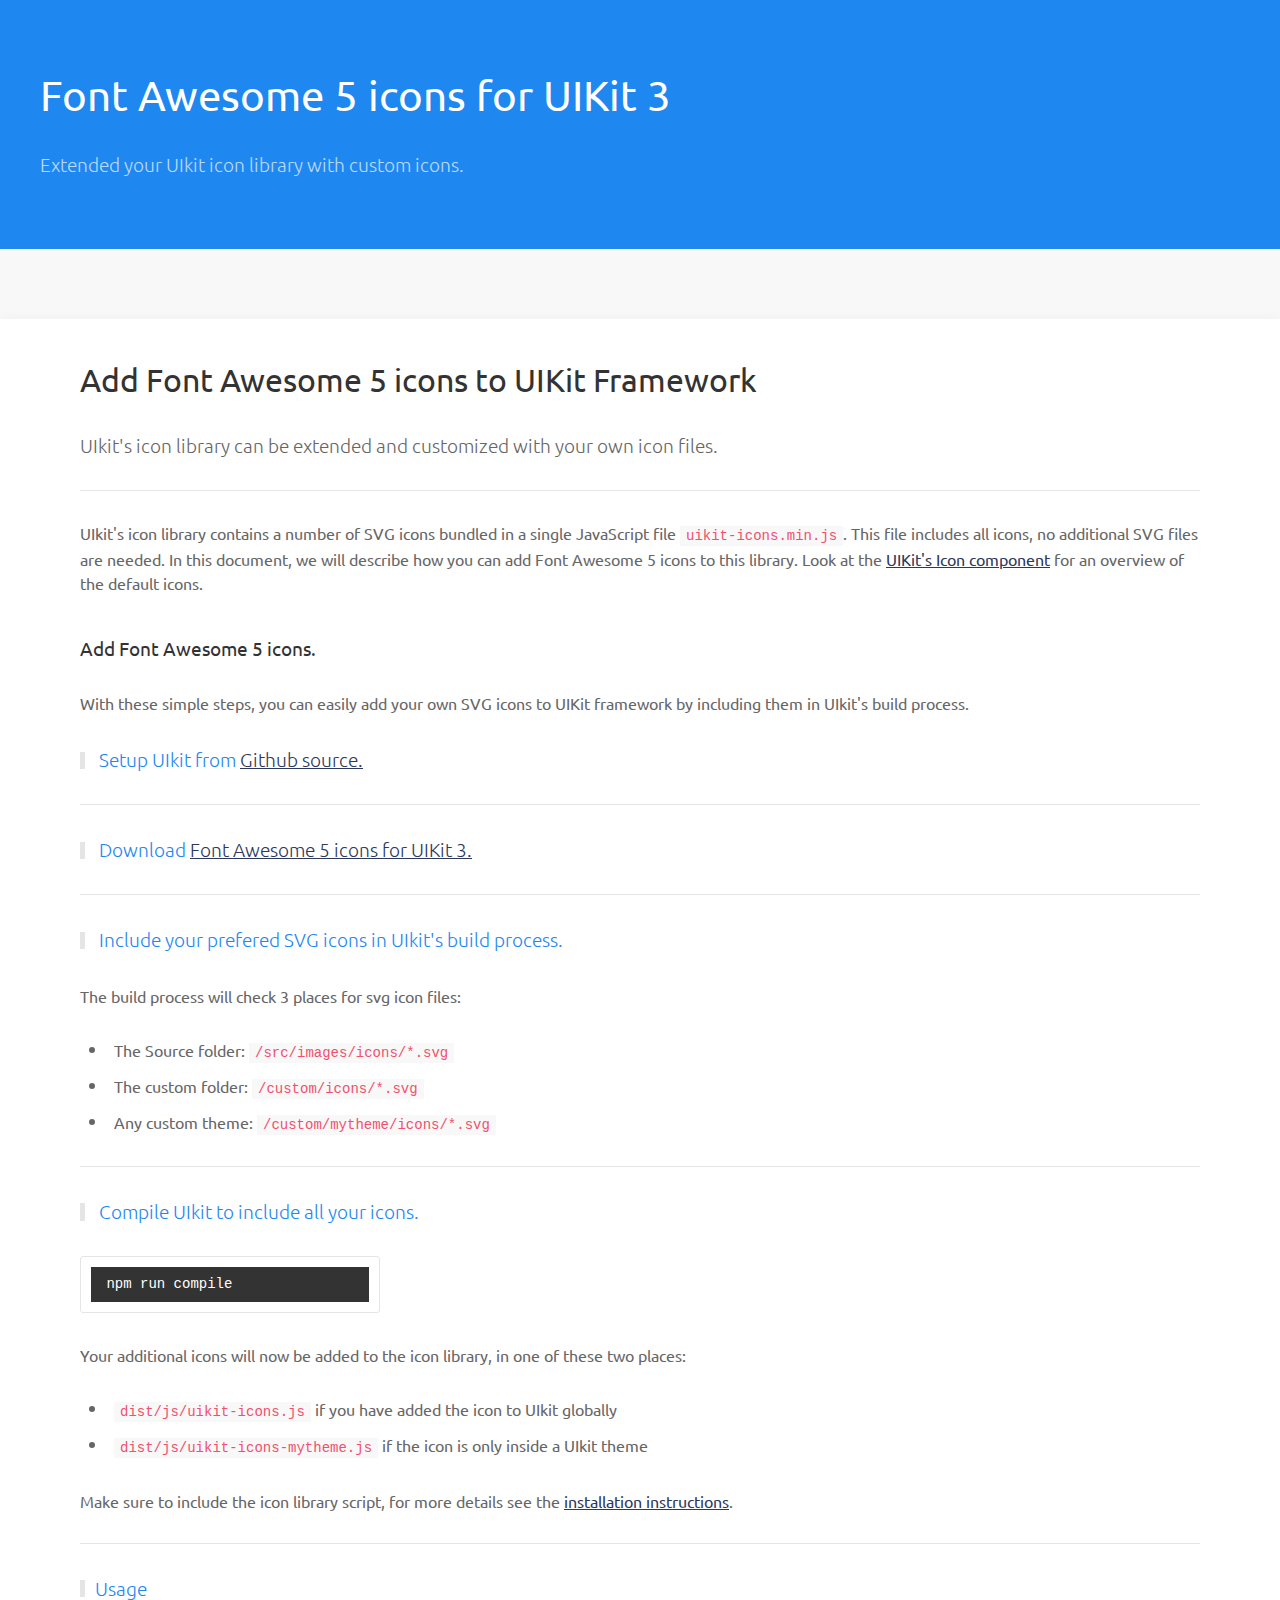
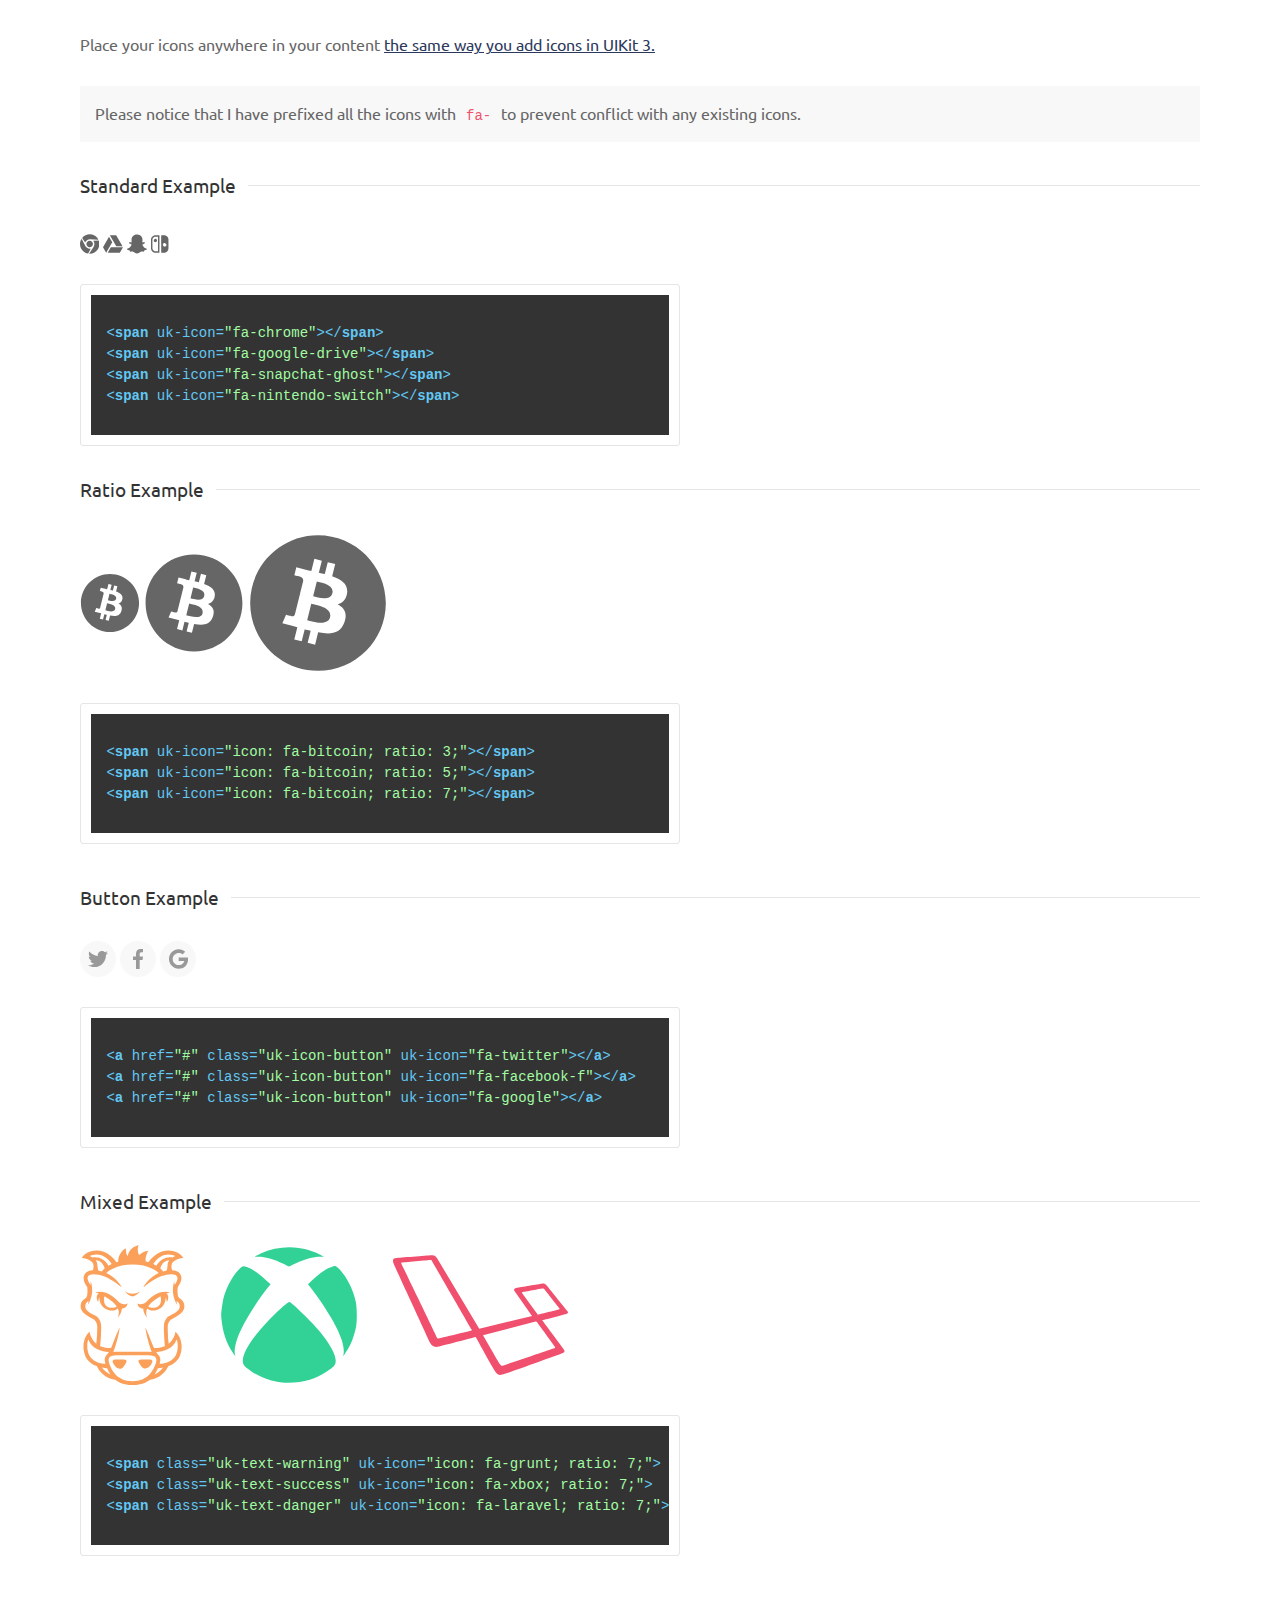
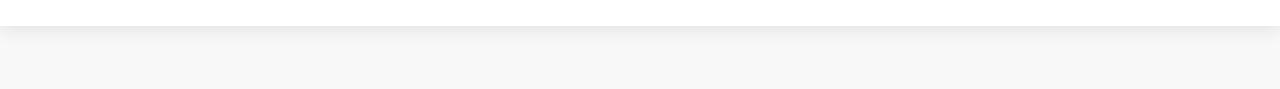
<file: fa-icons-for-uikit3/index.html>
<!DOCTYPE html>
<html lang="en">
<head>
    <meta charset="utf-8">
    <meta http-equiv="X-UA-Compatible" content="IE=edge">
    <meta name="viewport" content="width=device-width, initial-scale=1">
    <meta name="description" content="Font Awesome 5 icons for UIKit 3">
    <meta name="keywords" content="UIKit3, Font awesome 5">
    <meta name="author" content="Taimur Aziz">
    
    <title>Font Awesome 5 icons for UIKit 3</title>
    
    
    <!-- Template CSS -->
    <link rel="stylesheet" href="css/uikit.min.css" />
    
    <!-- Template JavaScripts -->
    <script src="js/uikit-core.min.js"></script>
    <script src="js/uikit-icons.min.js"></script>
    
    <link rel="stylesheet" href="css/agate.css">
    <script src="js/highlight.pack.js"></script>
    <script>hljs.initHighlightingOnLoad();</script>
</head>
<body>
    <div class="uk-section uk-section-primary">
        <div class="uk-container uk-container-expand">
            <h1>Font Awesome 5 icons for UIKit 3</h1>
            <p class="uk-text-large">Extended your UIkit icon library with custom icons.</p>
        </div>        
    </div>
    <div class="uk-section uk-section-muted">
        <div class="uk-container uk-container uk-background-default uk-box-shadow-medium">
            <div class="uk-padding">
                
<div>
<h2>Add Font Awesome 5 icons to UIKit Framework</h2>
<p class="uk-text-large">UIkit's icon library can be extended and customized with your own icon files.</p>
<hr class="uk-margin">
<p>UIkit's icon library contains a number of SVG icons bundled in a single JavaScript file <code>uikit-icons.min.js</code>. This file includes all icons, no additional SVG files are needed. In this document, we will describe how you can add Font Awesome 5 icons to this library. Look at the <a href="https://getuikit.com/docs/icon" target="_blank">UIKit's Icon component</a> for an overview of the default icons.</p>
<h3>Add Font Awesome 5 icons.</h3>
<p>With these simple steps, you can easily add your own SVG icons to UIKit framework by including them in UIkit's build process.</p>
</div>

<div class="uk-text-large uk-heading-bullet uk-text-primary">
Setup UIkit from <a href="https://github.com/uikit/uikit" target="_blank">Github source.</a> 
<hr class="uk-margin">
</div>

<div class="uk-text-large uk-heading-bullet uk-text-primary">
Download <a href="https://github.com/Taimurian/fa5-icons-for-uikit-3" target="_blank">Font Awesome 5 icons for UIKit 3.</a> 
<hr class="uk-margin">
</div>

<div class="uk-text-large uk-heading-bullet uk-text-primary">
Include your prefered SVG icons in UIkit's build process.   

</div>      
<div class="uk-margin">
<p>The build process will check 3 places for svg icon files:</p>
<ul class="uk-list uk-list-bullet">
<li>The Source folder: <code>/src/images/icons/*.svg</code></li>
<li>The custom folder: <code>/custom/icons/*.svg</code></li>
<li>Any custom theme: <code>/custom/mytheme/icons/*.svg</code></li>
</ul>
<hr class="uk-margin">
</div>                               

<div class="uk-text-large uk-heading-bullet uk-text-primary">
Compile UIkit to include all your icons.
</div>


<div class="uk-margin"><pre class="uk-width-medium"><code> npm run compile</code></pre>

    
<p>Your additional icons will now be added to the icon library, in one of these two places:</p>
<ul class="uk-list uk-list-bullet">
<li><code>dist/js/uikit-icons.js</code> if you have added the icon to UIkit globally</li>
<li><code>dist/js/uikit-icons-mytheme.js</code> if the icon is only inside a UIkit theme</li>
</ul>
<p>Make sure to include the icon library script, for more details see the <a href="https://getuikit.com/docs/installation" target="_blank">installation instructions</a>.</p>
<hr class="uk-margin">
</div>                               
<div class="uk-text-large uk-heading-bullet uk-text-primary">Usage                   
</div>                              
<div class="uk-margin">
    <p>Place your icons anywhere in your content <a href="https://getuikit.com/docs/icon" target="_blank"> the same way you add icons in UIKit 3.</a></p>
<p class="uk-alert">Please notice that I have prefixed all the icons with <code>fa-</code> to prevent conflict with any existing icons. </p>
</div>  


<div class="uk-margin-top">
<h3 class="uk-heading-line uk-margin"><span>Standard Example</span></h3>

<span uk-icon="fa-chrome"></span> 
<span uk-icon="fa-google-drive"></span> 
<span uk-icon="fa-snapchat-ghost"></span> 
<span uk-icon="fa-nintendo-switch"></span>


<pre class="uk-width-xlarge"><code> 
 &lt;span uk-icon="fa-chrome"&gt;&lt;/span&gt; 
 &lt;span uk-icon="fa-google-drive"&gt;&lt;/span&gt;
 &lt;span uk-icon="fa-snapchat-ghost"&gt;&lt;/span&gt; 
 &lt;span uk-icon="fa-nintendo-switch"&gt;&lt;/span&gt;

</code></pre>

</div>

<div>
<h3 class="uk-heading-line uk-margin"><span>Ratio Example</span></h3>

<span uk-icon="icon: fa-bitcoin; ratio: 3;"></span>
<span uk-icon="icon: fa-bitcoin; ratio: 5;"></span>
<span uk-icon="icon: fa-bitcoin; ratio: 7;"></span>


<pre class="uk-width-xlarge"><code> 
 &lt;span uk-icon="icon: fa-bitcoin; ratio: 3;"&gt;&lt;/span&gt;
 &lt;span uk-icon="icon: fa-bitcoin; ratio: 5;"&gt;&lt;/span&gt;
 &lt;span uk-icon="icon: fa-bitcoin; ratio: 7;"&gt;&lt;/span&gt;

</code></pre>
</div>

<div class="uk-margin-medium">
<h3 class="uk-heading-line uk-margin"><span>Button Example</span></h3>
<a href="#" class="uk-icon-button" uk-icon="fa-twitter"></a href="#">
<a href="#" class="uk-icon-button" uk-icon="fa-facebook-f"></a href="#">
<a href="#" class="uk-icon-button" uk-icon="fa-google"></a href="#">
<pre class="uk-width-xlarge"><code>
 &lt;a href="#" class="uk-icon-button" uk-icon="fa-twitter"&gt;&lt;/a&gt;
 &lt;a href="#" class="uk-icon-button" uk-icon="fa-facebook-f"&gt;&lt;/a&gt;
 &lt;a href="#" class="uk-icon-button" uk-icon="fa-google"&gt;&lt;/a&gt;
 
</code></pre>
</div>
         
<div>
<h3 class="uk-heading-line uk-margin"><span>Mixed Example</span></h3>

<span class="uk-text-warning uk-margin-right" uk-icon="icon: fa-grunt; ratio: 7;"></span>
<span class="uk-text-success uk-margin-right" uk-icon="icon: fa-xbox; ratio: 7;"></span>
<span class="uk-text-danger" uk-icon="icon: fa-laravel; ratio: 7;"></span>


<pre class="uk-width-xlarge"><code> 
 &lt;span class="uk-text-warning" uk-icon="icon: fa-grunt; ratio: 7;"&gt;
 &lt;span class="uk-text-success" uk-icon="icon: fa-xbox; ratio: 7;"&gt;
 &lt;span class="uk-text-danger" uk-icon="icon: fa-laravel; ratio: 7;"&gt;

</code></pre>
</div>
                </div>
            </div>
        </div>
    </div>
</body>
</html>
</file>
<file: fa-icons-for-uikit3/css/agate.css>
/*!
 * Agate by Taufik Nurrohman <https://github.com/tovic>
 * ----------------------------------------------------
 *
 * #ade5fc
 * #a2fca2
 * #c6b4f0
 * #d36363
 * #fcc28c
 * #fc9b9b
 * #ffa
 * #fff
 * #333
 * #62c8f3
 * #888
 *
 */

.hljs {
  display: block;
  overflow-x: auto;
  padding: 0.5em;
  background: #333;
  color: white;
}

.hljs-name,
.hljs-strong {
  font-weight: bold;
}

.hljs-code,
.hljs-emphasis {
  font-style: italic;
}

.hljs-tag {
  color: #62c8f3;
}

.hljs-variable,
.hljs-template-variable,
.hljs-selector-id,
.hljs-selector-class {
  color: #ade5fc;
}

.hljs-string,
.hljs-bullet {
  color: #a2fca2;
}

.hljs-type,
.hljs-title,
.hljs-section,
.hljs-attribute,
.hljs-quote,
.hljs-built_in,
.hljs-builtin-name {
  color: #ffa;
}

.hljs-number,
.hljs-symbol,
.hljs-bullet {
  color: #d36363;
}

.hljs-keyword,
.hljs-selector-tag,
.hljs-literal {
  color: #fcc28c;
}

.hljs-comment,
.hljs-deletion,
.hljs-code {
  color: #888;
}

.hljs-regexp,
.hljs-link {
  color: #c6b4f0;
}

.hljs-meta {
  color: #fc9b9b;
}

.hljs-deletion {
  background-color: #fc9b9b;
  color: #333;
}

.hljs-addition {
  background-color: #a2fca2;
  color: #333;
}

.hljs a {
  color: inherit;
}

.hljs a:focus,
.hljs a:hover {
  color: inherit;
  text-decoration: underline;
}
</file>
